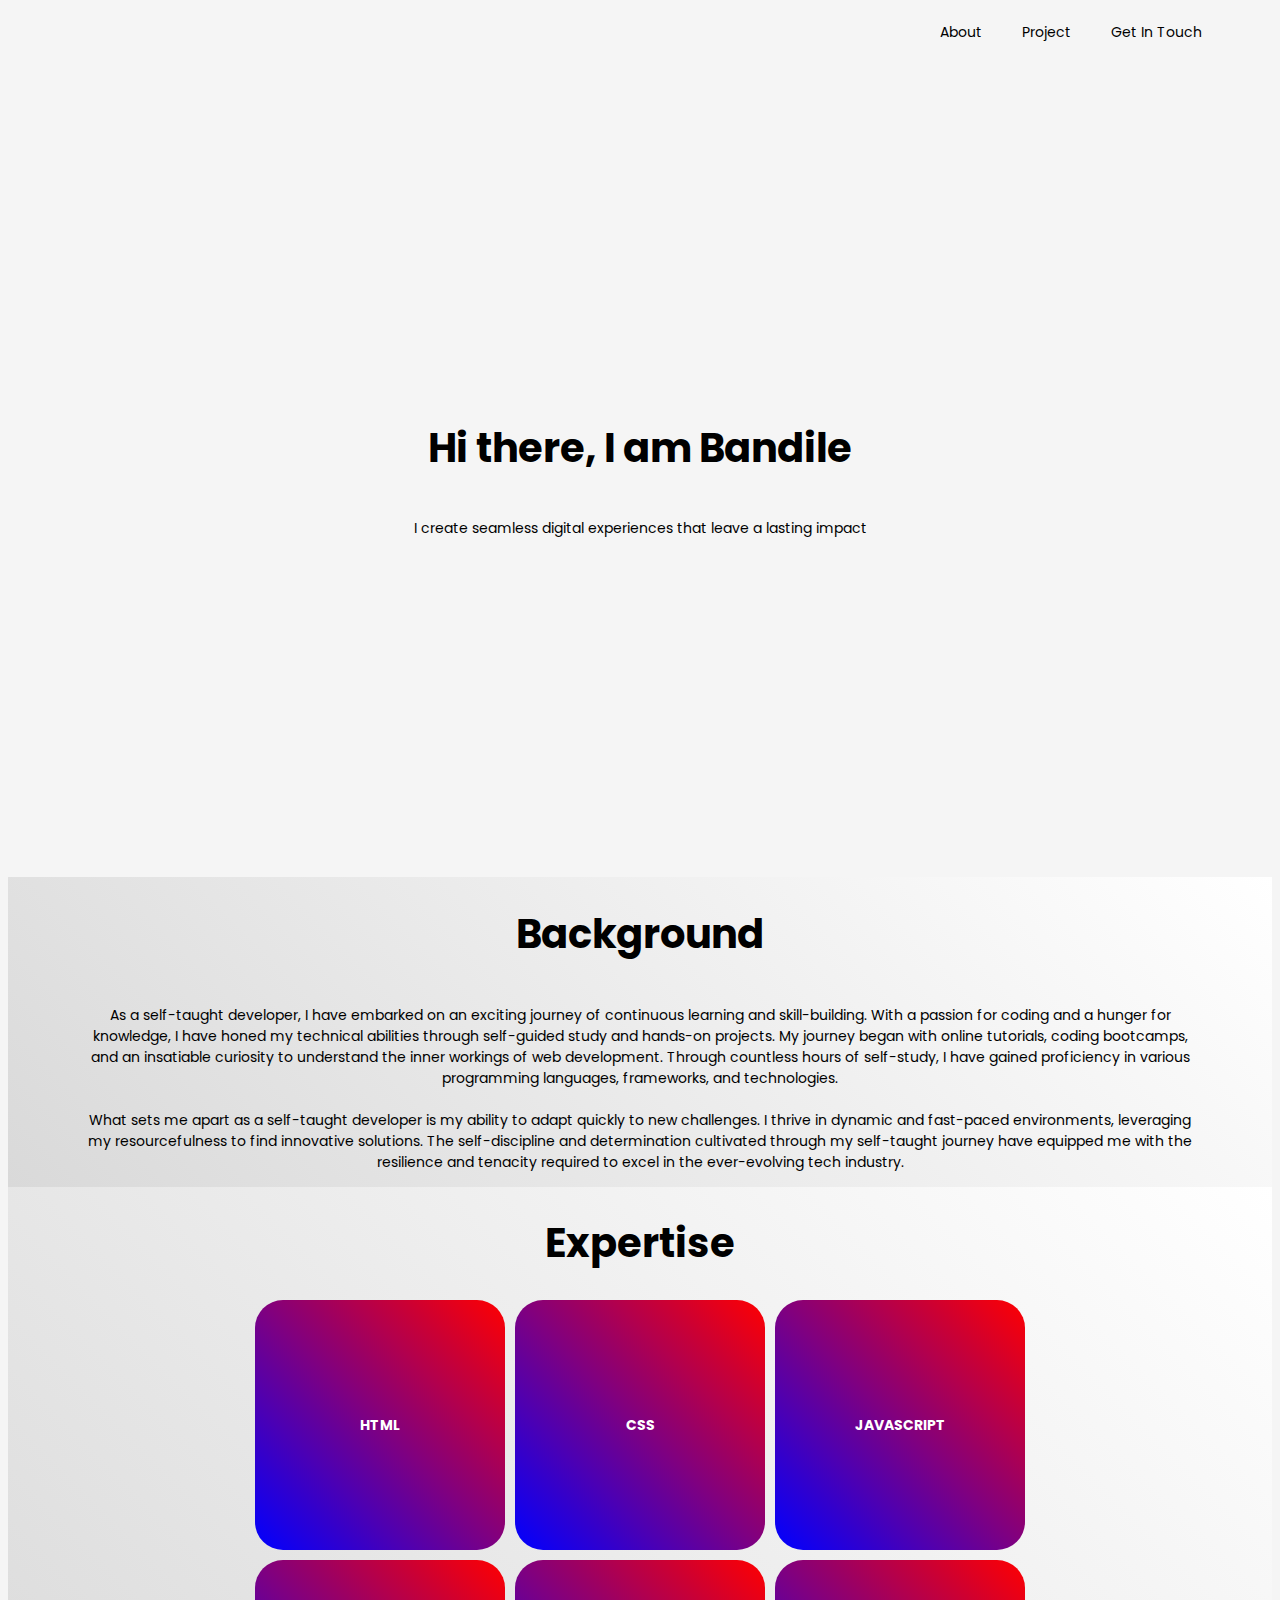
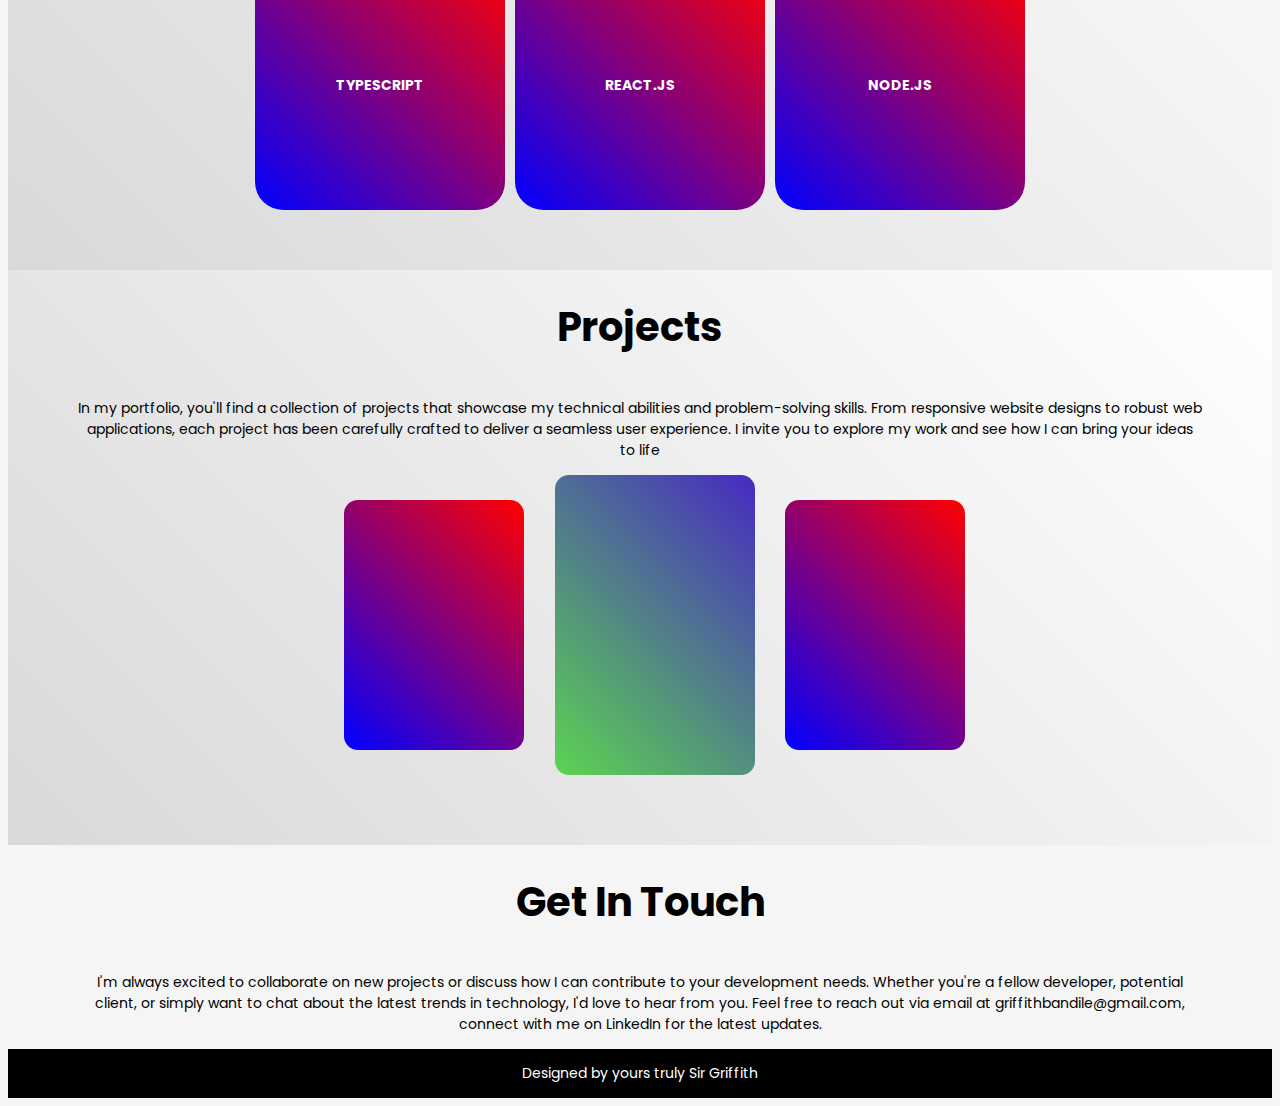
<file: index.html>
<!DOCTYPE html>
<html lang="en">
<head>
    <meta charset="UTF-8">
    <meta name="viewport" content="width=device-width, initial-scale=1.0">
    <link rel="stylesheet" href="d.css">
    <script src="script.js"></script>
    <title>Bandilen Web Experience</title>
</head>
<body>
        <div class="home">
            <li class="navbar">
                <ol>About</ol>
                <ol>Project</ol>
                <ol>Get In Touch</ol>
            </li>
            <div class="info">
                <h1>Hi there, I am Bandile</h1>
                <p>I create seamless digital experiences that leave a lasting impact</p>
            </div>  
        </div>

        <section class="page2">
            <h1>Background</h1>
            <p>As a self-taught developer, I have embarked on an exciting journey of continuous learning and skill-building. With a passion for coding and a hunger for knowledge, I have honed my technical abilities through self-guided study and hands-on projects. My journey began with online tutorials, coding bootcamps, and an insatiable curiosity to understand the inner workings of web development. Through countless hours of self-study, I have gained proficiency in various programming languages, frameworks, and technologies.

             <br><br>   What sets me apart as a self-taught developer is my ability to adapt quickly to new challenges. I thrive in dynamic and fast-paced environments, leveraging my resourcefulness to find innovative solutions. The self-discipline and determination cultivated through my self-taught journey have equipped me with the resilience and tenacity required to excel in the ever-evolving tech industry.</p>

        </section>

        <section class="page3">
            <h1>Expertise</h1>
                <div class="Expertise">
                <div class="skills"><h3>HTML</h3></div>
                <div class="skills"><h3>CSS</h3></div>
                <div class="skills"><h3>JAVASCRIPT</h3></div>
                <div class="skills"><h3>TYPESCRIPT</h3></div>
                <div class="skills"><h3>REACT.JS</h3></div>
                <div class="skills"><h3>NODE.JS</h3></div>
        </div>
        </section>

        <section class="page4">
            <h1>Projects</h1>
            <p>In my portfolio, you'll find a collection of projects that showcase my technical abilities and problem-solving skills. From responsive website designs to robust web applications, each project has been carefully crafted to deliver a seamless user experience. I invite you to explore my work and see how I can bring your ideas to life</p>
            <div class="proj">
              
                <div class="project1"></div>
                <div class="project2"></div>
                <div class="project3"></div>
            </div>
        </section>

        <section class="page5">
            <h1>Get In Touch</h1>
            <p>I'm always excited to collaborate on new projects or discuss how I can contribute to your development needs. Whether you're a fellow developer, potential client, or simply want to chat about the latest trends in technology, I'd love to hear from you.
                Feel free to reach out via email at griffithbandile@gmail.com, connect with me on LinkedIn for the latest updates.</p>

        </section>

 
</body>
<footer>
    <p>Designed by yours truly Sir Griffith</p>
</footer>
</html>
</file>
<file: d.css>
@import url('https://fonts.googleapis.com/css2?family=Poppins:ital,wght@0,100;0,200;0,300;0,400;0,500;0,600;0,700;1,100;1,200;1,300;1,400;1,500;1,600;1,700&display=swap'); 

/* universal selector */
* {
    font-size: 14px;
    font-family: 'Poppins', sans-serif; 
    color: rgb(255, 255, 255);
    text-align:center;
}
:root{
    --main :  rgb(245, 245, 245);
}

body{
    background: var(--main);
    display: flex;
    justify-content: center;
    flex-direction: column;
  
}
h1, p, ol{
    color: black;
}
h1{
    font-size: 40px;
}
section{
    display: flex;
    justify-content: center;
    flex-direction: column;
    align-items: center;
    margin: 0;
}
footer{
    background: black;
}
footer p{
    color: white;
}

.navbar{
    display: flex;
    flex-direction: row;
    justify-content: flex-end;
    margin-right: 5rem;
    margin-bottom: 10px;

}
.info{
    display: flex;
    justify-content: center;
    flex-direction: column;
    height: 90vh;
    align-items: center;

    
}
.page2{
    display: flex;
    justify-content: center;
    flex-direction: column;
    align-items: center;
}
.Expertise{
    display: grid;
    grid-template-columns: 1fr 1fr 1fr;
    gap: 10px;   
}
.skills{

    background-image: linear-gradient(45deg, blue,red);
    justify-content: center;
    display: flex;
    align-items: center;
}
.proj{
    /*width: 800px;
    height: 300px;
    padding: 100px;*/
    display: grid;
    grid-template-columns: 1fr 1fr 1fr;
    /*gap: 10px;*/
}
.project2{
    background-image: linear-gradient(45deg, rgb(92, 212, 81), rgb(70, 42, 194));
    width: 200px;
    height: 300px;  
    margin-left: 30px;
    border-radius: 1rem;
}
.project1, .project3{
    width: 180px;
    height: 250px;
    margin-top: 25px;
    margin-left: 30px;
    background-image: linear-gradient(45deg, blue,red);
    border-radius: 1rem;
}
.page2, .page3, .page4{
    /*background: var(--main);*/
    background-image: linear-gradient(45deg, rgb(217, 217, 217), white);
   
}
@media screen and (min-width: 769px) {
    p{
        padding-left: 70px;
        padding-right: 70px;
    }
    .proj{
        margin-bottom: 5rem;
    }
    .project1{
        margin-left: 3.5rem;
    }
    .skills{    
        height: 250px;
        width: 250px;
        border-radius: 2rem;
    }
    .Expertise{
        width: 700px;
        height: 500px;
        margin-bottom: 5rem;
        margin-right: 5rem;
        /*padding-left: 50px;*/
    }
  }
  @media screen and (min-width: 480px) and (max-width: 769px) {
    .skills{
        height: 180px;
        width: 180px;
        border-radius: 20px;
    }
    .Expertise, .proj{
        margin-bottom: 2rem;
    }
    .proj{
        margin-right: 2rem;
    }
    .project1{
        height: 250px;
        width: 200px;
    }
    .project1, .project3{
        height: 240px;
        width: 150px;
    }

  }
@media screen and (min-width: 320px) and (max-width: 480px)  {
   body{
    margin: 0;
    padding: 0;
   }
   h1{
    font-size: 26px;
   }
   h3{
    font-size: 10px;
   }
   ol{
    visibility: hidden;
   }
   p{
    max-height: 13em;
   }
   .skills{
    height: 80px;
    width: 80px;
    border-radius: 1rem;
   }
   .proj{
    gap: 10px;
   }
   .project2{
    width: 80px;
    height: 150px;
    margin: 0;
   }
   .project1, .project3{
    margin: 0;
    width: 80px;
    height: 120px;
    margin-top: 10px;
   }
   .page2, .page3, .page4{
    background: var(--main);
   
}
  }
</file>
